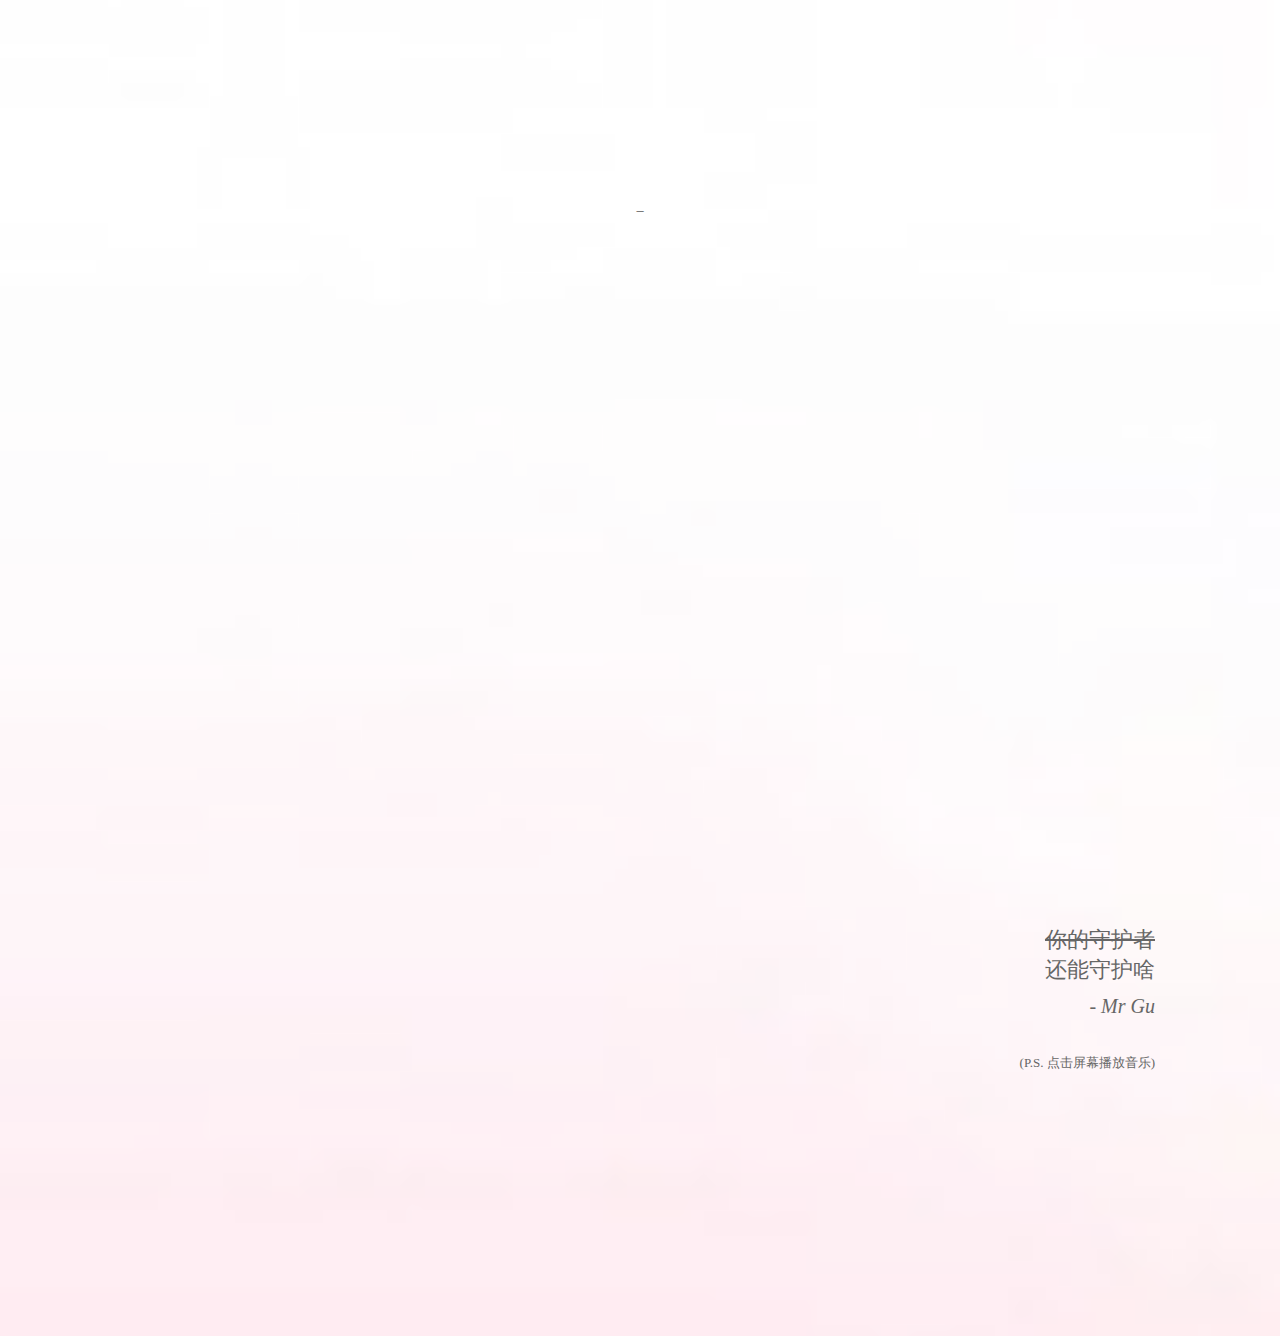
<file: index.html>
<!DOCTYPE html>
<html><head><meta http-equiv="Content-Type" content="text/html; charset=UTF-8">
    
    <meta name="viewport" content="width=750,user-scalable=no">
    <title>相识</title>
    <style type="text/css">
        @font-face {
            font-family: digit;
        }
    </style>
    <link href="./start/default.css" type="text/css" rel="stylesheet">
</head>
<body>
    <div class="audio">
        <audio id="music" autoplay loop> 
          <source src="./start/darling.mp3" type="audio/mpeg">
        </audio>
    </div>
<div id="mainDiv" style="position:relative;width:100%;height: 1334px;">
    <div id="content" style="position:absolute;float: left; width:100% ;height:680px;left:0;top:0">
        <div id="code" style="position: absolute; float: left; width: 100%; height: 680px; top: 200px; text-align: center; margin-top: 0px;">
            <span class="space">
                    <span class="comments">Hi, girl</span><br>
                    <span class="comments">Are you ready?</span><br>
                    <span class="comments"></span><br>
                    <span class="comments"></span><br>
                    <span class="comments"></span><br>
                    <span class="comments"></span><br>
                    Boy i = <span class="keyword">new</span> Boy(<span class="string">"顾代辉"</span>);<br>
                    Girl u = <span class="keyword">new</span> Girl(<span class="string">"彭显清"</span>);<br>
                    <span class="comments"></span><br>
                    <span class="comments">在2020国庆前夕，</span><br>
                    <span class="comments">遇见了你，</span><br>

                    <span class="comments">喜欢你就像刚遇见汇编，</span><br>
                    <span class="comments">关心你的每个寄存器细节，</span><br>
                    <span class="comments">探索你的每个运行特点，</span><br>
                    <span class="comments">每块内存我都细心体会，</span><br>
                    <span class="comments">虽然不懂面向"对象"的奇特之美，</span><br>
                    <span class="comments">但想每个过程我都在细细品味。</span><br>
                    <span class="comments"></span><br>

                    <span class="keyword">meetyou()</span> {<br>
                        <span class="keyword">while</span>(true) {<br>
                        day = day + 1;<br>
                        love = love * love;<br>
                    }<br>
                    }<br>
            </span>
        </div>
    </div>
    <div id="loveHeart" style="position:absolute;float: left; width:100% ;height:840px;left:0;top:0px">
        <canvas id="garden" width="1280" height="840"></canvas>
        <div id="words" style="position: absolute; text-align: center; top: 840px; left: 0px;">
            <div id="messages" style="display: none;">
                故事就这样结束了？......
                <br>
                <a href="2.middle.html" id="accept">愿意你就点击</a>
            </div>
            <div id="loveu" style="display: block;">
                <del>你的守护者</del>
                <br>
                还能守护啥
                <br>
                <div class="signature">- Mr Gu</div><br/>
                <div class="mark">(P.S. 点击屏幕播放音乐)</div>
            </div>
        </div>
    </div>
</div>
<script type="text/javascript" src="./start/jquery.js"></script>
<script type="text/javascript" src="./start/garden.js"></script>
<script type="text/javascript" src="./start/functions.js"></script>
<script type="text/javascript">
        var offsetX = $("#loveHeart").width() / 2;
        var offsetY = $("#loveHeart").height() / 2 - 55;
        if (!document.createElement('canvas').getContext) {
            var msg = document.createElement("div");
            msg.id = "errorMsg";
            msg.innerHTML = "Your browser doesn't support HTML5!<br/>Recommend use Chrome 14+/IE 9+/Firefox 7+/Safari 4+";
            document.body.appendChild(msg);
            $("#code").css("display", "none")
            $("#copyright").css("position", "absolute");
            $("#copyright").css("bottom", "10px");
            document.execCommand("stop");
        } else {
            $('body').click(function(){
                var globalAudio=document.getElementById("music");
                globalAudio.play();
            }); 

            setTimeout(function () {
                adjustWordsPosition();
                startHeartAnimation();
            }, 10000);

            adjustCodePosition();
            $("#code").typewriter();
            
            setTimeout(function () {
                showMessages();
            }, 64000);
        }
</script>


</body></html>
</file>
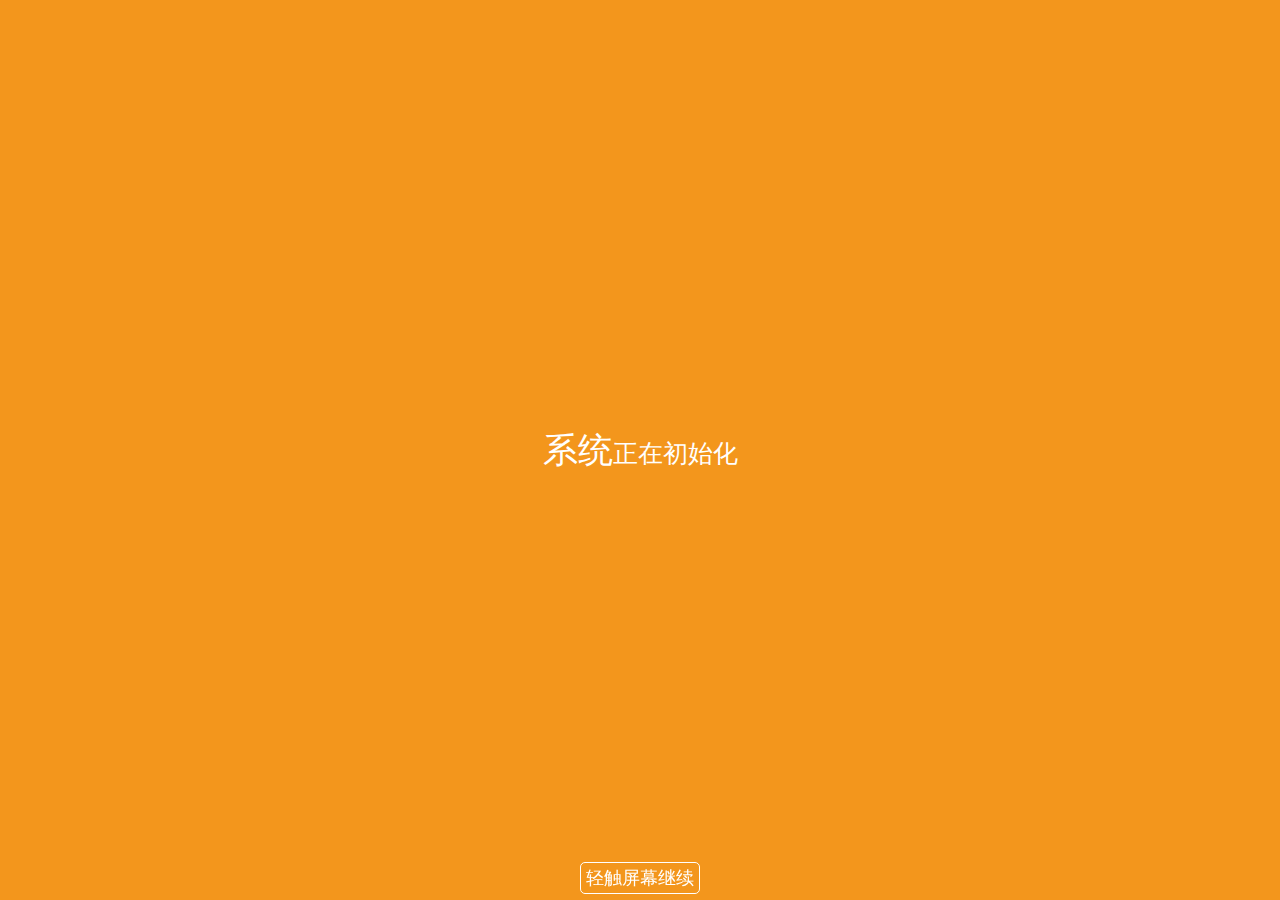
<file: 2.middle.html>
<!DOCTYPE html>
<!-- saved from url=(0022)https://love.4d4k.com/ -->
<html><head><meta http-equiv="Content-Type" content="text/html; charset=UTF-8">
    
    <meta name="viewport" content="width=device-width,user-scalable=no">
    <meta name="author" content="ShaoZeMing,szm19920426@gmail.com beijing">

    <meta http-equiv="Cache-Control" content="no-siteapp">

    <!--嘿嘿，禁止缩放-->
    <link rel="apple-touch-icon-precomposed" href="https://love.4d4k.com/public/1.png">
    <meta name="format-detection" content="telephone=no">
    <title>我喜欢你</title>
    <style type="text/css">
        body {
            text-align: center;
            margin: 0px;
            padding: 0px;
            font-size: 25px;
            color: #FFF;
            font-family: "微软雅黑";
            background: #f3961c;
        }
        div {
            text-align: left;
        }
        .tittle {
            width: 100%;
            background: #f3961c;
            top: 0px;
            height: 100%;
            z-index: 0;
            position: absolute;
            position: fixed !important;
            display: none;
            cursor: default;
        }

        .big {
            font-family: "微软雅黑";
            color: #FFF;
            font-size: 35px;
        }
        .tishi {
            position: absolute;
            position: fixed !important;
            z-index: 99;
            bottom: 10px;
            width: 100%;
            text-align: center;
        }
        .tishiContent {
            border: 1px solid #FFF;
            font-size: 18px;
            padding: 5px;
            cursor: pointer;
            border-radius: 5px;
        }
    </style>

</head>

<body>
<section style="text-align: center">
    <div class="tittle" id="t-1" style="display: block;">
        <table width="100%" border="0" height="100%">
            <tbody>
            <tr>
                <td align="center"><span class="big">系统</span>正在初始化</td>
            </tr>
            </tbody>
        </table>
    </div>

    <div class="tittle" id="t-2" style="display: none;">
        <table width="100%" border="0" height="100%">
            <tbody>
            <tr>
                <td align="center"><span class="big">宝贝</span>请留步</td>
            </tr>
            </tbody>
        </table>
    </div>

    <div class="tittle" id="t-3" style="display: none;">
        <table width="100%" border="0" height="100%">
            <tbody>
            <tr>
                <td align="center">天王<span class="big">盖地虎</span></td>
            </tr>
            </tbody>
        </table>
    </div>
   <div class="tittle" id="t-4" style="display: none;">
        <table width="100%" border="0" height="100%">
            <tbody>
            <tr>
                <td align="center">宝塔<span class="big">镇河妖</span></td>
            </tr>
            </tbody>
        </table>
    </div>


    <div class="tittle" id="t-5" style="display: none;">
        <table width="100%" border="0" height="100%">
            <tbody>
            <tr>
                <td align="center"><br>天空<span class="big">很蓝</span></td>
            </tr>
            </tbody>
        </table>
    </div>

    <div class="tittle" id="t-6" style="">
        <table width="100%" border="0" height="100%">
            <tbody>
            <tr>
                <td align="center"><br>地域<span class="big">无疆</span></td>
            </tr>
            </tbody>
        </table>
    </div>

    <div class="tittle" id="t-7" style="">
        <table width="100%" border="0" height="100%">
            <tbody>
            <tr>
                <td align="center"><br>我想告诉<span class="big">你</span></td>
            </tr>
            </tbody>
        </table>
    </div>
    <div class="tittle" id="t-8" style="">
        <table width="100%" border="0" height="100%">
            <tbody>
            <tr>
                <td align="center"><br><span class="big">你</span>是个憨包！哈哈哈</td>
            </tr>
            </tbody>
        </table>
    </div>

</section>
<div align="center" class="tishi">
    <span class="tishiContent">轻触屏幕继续</span>
</div>
<script type="text/javascript" src="./middle/jquery.min.js"></script>
<script>
    $(document).ready(function (e) {
        $(document).scrollTop(300);
        /*移动滚动条到最下方*/
        timer = setInterval("$.change()", 3000);
        t = 0;
        $("#t-" + t).fadeIn();
        $(document).click(
            function () {
                /*如果用户点击了，就取消自动播放*/
                clearInterval(timer);
                $.change();
            }
        );

        /*切换*/
        $.change = function () {
            t++;
            if (t <= $(".tittle").length) {
                $(".tittle").slideUp(1500).fadeOut();
                $("#t-" + t).slideDown(1500).fadeIn();
            } else {
                localStorage["index"] = "1";
                window.location = "3.end.html";
            }
        }
    });
</script>


</body></html>
</file>
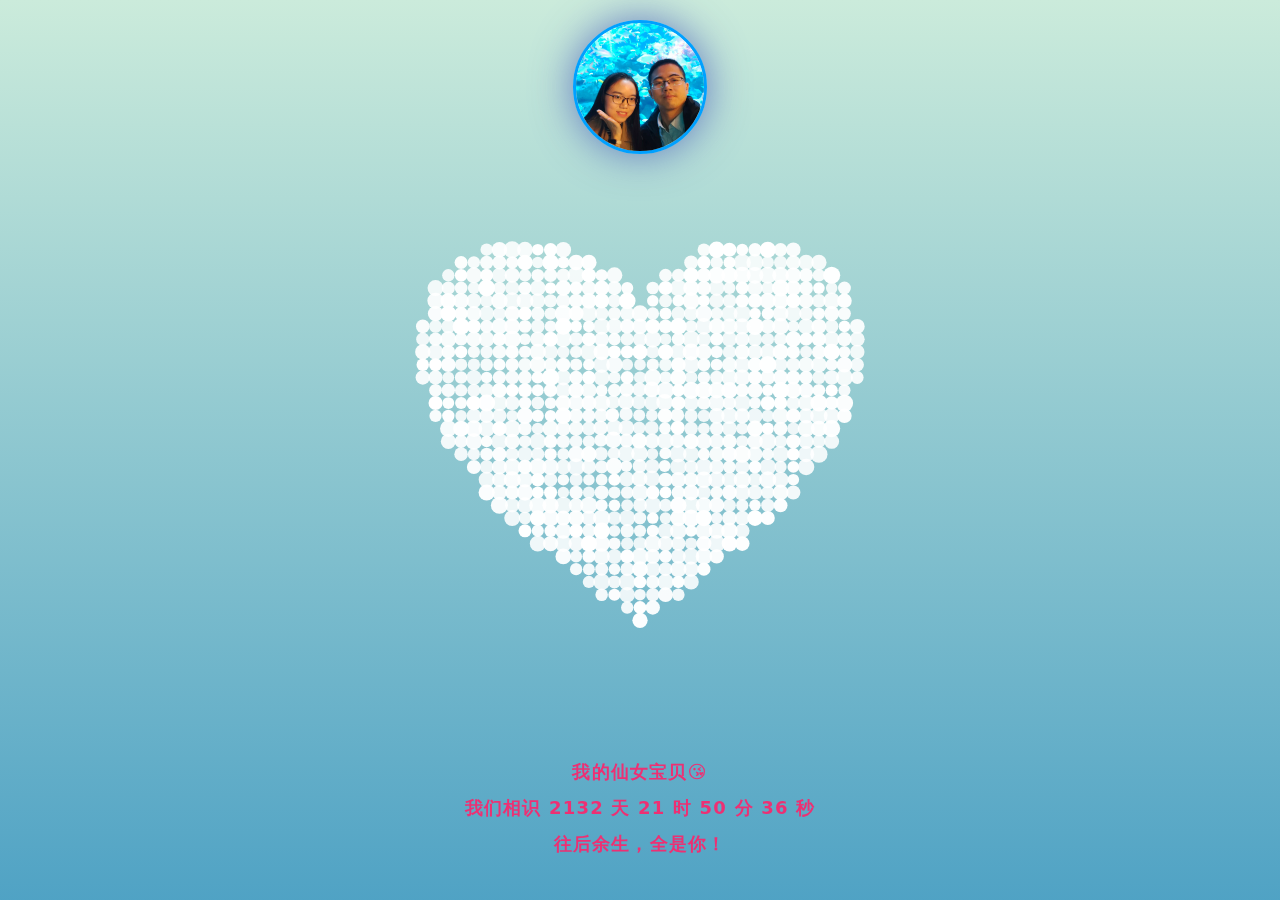
<file: 3.end.html>
<html>
    <head>
        <meta http-equiv="Content-Type" content="text/html; charset=UTF-8">
        <title>相知</title>
        <meta name="viewport" content="width=device-width, initial-scale=1.0">
        <meta name="viewport" content="width=device-width, initial-scale=1.0, maximum-scale=1.0, user-scalable=0">
        <!--<meta itemprop="image" content="./images/fenxiang.png" />-->
        <style>
            html {
                height: 100%;
            }
            body {
                font-family: "Helvetica Neue", "Luxi Sans", "DejaVu Sans", Tahoma, "Hiragino Sans GB", "Microsoft Yahei", sans-serif;
                background: #79a8ae;
                color: #CFEBE4;
                font-size: 18px;
                line-height: 2;
                letter-spacing: 1.2px;
                margin: 0;
            }
            a {
                color: #ebf7f4;
            }
            .body--ready {
                background: -webkit-linear-gradient(top, rgb(203, 235, 219) 0%, rgb(55, 148, 192) 120%);
                background: -moz-linear-gradient(top, rgb(203, 235, 219) 0%, rgb(55, 148, 192) 120%);
                background: -o-linear-gradient(top, rgb(203, 235, 219) 0%, rgb(55, 148, 192) 120%);
                background: -ms-linear-gradient(top, rgb(203, 235, 219) 0%, rgb(55, 148, 192) 120%);
                background: linear-gradient(top, rgb(203, 235, 219) 0%, rgb(55, 148, 192) 120%);
            }
            .text {
                position: fixed;
                bottom: 100px;
                text-align: center;
                width: 100%;
            }
            .canvas {
                margin: 0 auto;
                display: block;
            }
            img#logo {
                width: 128px;
                background-size: cover;
                border-radius: 200px;
                box-shadow: 0px 0px 40px rgba(63, 81, 181, 0.72);
                border: 3px solid #00a0ff;
                opacity: 1;
                margin: 0 auto;
                margin-top: 20px;
                margin-bottom: 20px;
                transition: all 1.0s;
            }
            #logo:hover {
                box-shadow: 0 0 10px #fff;
                -webkit-box-shadow: 0 0 19px #fff;
                transform: rotate(360deg);
                -ms-transform: rotate(360deg); /* IE 9 */
                -moz-transform: rotate(360deg); /* Firefox */
                -webkit-transform: rotate(360deg); /* Safari 和 Chrome */
                -o-transform: rotate(360deg); /* Opera */
                filter: progid:DXImageTransform.Microsoft.BasicImage(rotation=3);
            }
            .cs {
                width: 100%;
                height: 100%;
                margin: 0 auto;
                position: absolute;
                text-align: center;
            }
            .text {
                position: fixed;
                bottom: 20px;
                text-align: center;
                width: 100%;
                font-weight: bold;
            }
            .text-right {
                position: fixed;
                bottom: 50px;
                text-align: right;
                width: 100%;
                font-weight: bold;
            }
        </style>
</head>    
<body>
    <div class="audio">
        <audio id="music" autoplay loop> 
            <source src="./end/faded.mp3" type="audio/mpeg">
        </audio>
    </div>
    <!--头像-->
    <div class="cs">
        <img src="./end/our.jpg" id="logo">
    </div>
    <canvas class="canvas" width="1820" height="905"></canvas>
    <p class="text" style="color: #ed3073;">我的仙女宝贝😘<br/>
        我们相识
    <span id="span_dt_dt"></span><br/>
        往后余生，全是你！
    </p>
    <script language="javascript">
        function show_date_time() {
            window.setTimeout("show_date_time()", 1000);
            BirthDay = new Date("09/20/2020 10:00:00");
            today = new Date();
            timeold = (today.getTime() - BirthDay.getTime());
            sectimeold = timeold / 1000;
            secondsold = Math.floor(sectimeold);
            msPerDay = 24 * 60 * 60 * 1000;
            e_daysold = timeold / msPerDay
            daysold = Math.floor(e_daysold);
            e_hrsold = (e_daysold - daysold) * 24;
            hrsold = Math.floor(e_hrsold);
            e_minsold = (e_hrsold - hrsold) * 60;
            minsold = Math.floor((e_hrsold - hrsold) * 60);
            seconds = Math.floor((e_minsold - minsold) * 60);
            span_dt_dt.innerHTML = daysold + " 天 " + hrsold + " 时 " + minsold + " 分 " + seconds + " 秒 ";
        }
        show_date_time();
    </script>
    <script>
        var S = {
            init: function () {
                S.Drawing.init('.canvas');
                document.body.classList.add('body--ready');
                S.UI.simulate("❤️|亲爱|的|彭|老师|我的|宝贝|遇见|你|是|我的|缘分|表白|你|是|我的|福分|❤|你|让我|感觉|一切|那么|美好|❤️|往后|余生|让|我们|能|一起|分享|喜悦|一起|分担|烦恼|❤|一起|吃饭|睡觉|生活|一起|读书|诗|和|远方|❤️|一起|面|对|挑|战|加油|#countdown 5|宝贝|I|love|you|我|爱|你|❤️|#time");
                S.Drawing.loop(function () {
                    S.Shape.render();
                });
            }
        };
        S.Drawing = (function () {
            var canvas,
                context,
                renderFn,
                requestFrame = window.requestAnimationFrame ||
                    window.webkitRequestAnimationFrame ||
                    window.mozRequestAnimationFrame ||
                    window.oRequestAnimationFrame ||
                    window.msRequestAnimationFrame ||
                    function (callback) {
                        window.setTimeout(callback, 1000 / 60);
                    };
            return {
                init: function (el) {
                    canvas = document.querySelector(el);
                    context = canvas.getContext('2d');
                    this.adjustCanvas();
                    window.addEventListener('resize', function (e) {
                        S.Drawing.adjustCanvas();
                    });
                },
                loop: function (fn) {
                    renderFn = !renderFn ? fn : renderFn;
                    this.clearFrame();
                    renderFn();
                    requestFrame.call(window, this.loop.bind(this));
                },
                adjustCanvas: function () {
                    canvas.width = window.innerWidth - 100;
                    canvas.height = window.innerHeight - 30;
                },
                clearFrame: function () {
                    context.clearRect(0, 0, canvas.width, canvas.height);
                },
                getArea: function () {
                    return {w: canvas.width, h: canvas.height};
                },
                drawCircle: function (p, c) {
                    context.fillStyle = c.render();
                    context.beginPath();
                    context.arc(p.x, p.y, p.z, 0, 2 * Math.PI, true);
                    context.closePath();
                    context.fill();
                }
            };
        }());
        S.UI = (function () {
            var interval,
                currentAction,
                time,
                maxShapeSize = 30,
                sequence = [],
                cmd = '#';
            function formatTime(date) {
                var h = date.getHours(),
                    m = date.getMinutes(),
                    m = m < 10 ? '0' + m : m;
                return h + ':' + m;
            }
            function getValue(value) {
                return value && value.split(' ')[1];
            }
            function getAction(value) {
                value = value && value.split(' ')[0];
                return value && value[0] === cmd && value.substring(1);
            }
            function timedAction(fn, delay, max, reverse) {
                clearInterval(interval);
                currentAction = reverse ? max : 1;
                fn(currentAction);
                if (!max || (!reverse && currentAction < max) || (reverse && currentAction > 0)) {
                    interval = setInterval(function () {
                        currentAction = reverse ? currentAction - 1 : currentAction + 1;
                        fn(currentAction);
                        if ((!reverse && max && currentAction === max) || (reverse && currentAction === 0)) {
                            clearInterval(interval);
                        }
                    }, delay);
                }
            }
            function performAction(value) {
                var action,
                    value,
                    current;
                sequence = typeof (value) === 'object' ? value : sequence.concat(value.split('|'));
                timedAction(function (index) {
                    current = sequence.shift();
                    action = getAction(current);
                    value = getValue(current);
                    switch (action) {
                        case 'countdown':
                            value = parseInt(value) || 10;
                            value = value > 0 ? value : 10;
                            timedAction(function (index) {
                                if (index === 0) {
                                    if (sequence.length === 0) {
                                        S.Shape.switchShape(S.ShapeBuilder.letter(''));
                                    } else {
                                        performAction(sequence);
                                    }
                                } else {
                                    S.Shape.switchShape(S.ShapeBuilder.letter(index), true);
                                }
                            }, 1000, value, true);
                            break;
                        case 'rectangle':
                            value = value && value.split('x');
                            value = (value && value.length === 2) ? value : [maxShapeSize, maxShapeSize / 2];
                            S.Shape.switchShape(S.ShapeBuilder.rectangle(Math.min(maxShapeSize, parseInt(value[0])), Math.min(maxShapeSize, parseInt(value[1]))));
                            break;
                        case 'circle':
                            value = parseInt(value) || maxShapeSize;
                            value = Math.min(value, maxShapeSize);
                            S.Shape.switchShape(S.ShapeBuilder.circle(value));
                            break;
                        case 'time':
                            var t = formatTime(new Date());
                            if (sequence.length > 0) {
                                S.Shape.switchShape(S.ShapeBuilder.letter(t));
                            } else {
                                timedAction(function () {
                                    t = formatTime(new Date());
                                    if (t !== time) {
                                        time = t;
                                        S.Shape.switchShape(S.ShapeBuilder.letter(time));
                                    }
                                }, 1000);
                            }
                            break;
                        default:
                            S.Shape.switchShape(S.ShapeBuilder.letter(current[0] === cmd ? 'HacPai' : current));
                    }
                }, 2000, sequence.length);
            }
            return {
                simulate: function (action) {
                    performAction(action);
                }
            };
        }());
        S.Point = function (args) {
            this.x = args.x;
            this.y = args.y;
            this.z = args.z;
            this.a = args.a;
            this.h = args.h;
        };
        S.Color = function (r, g, b, a) {
            this.r = r;
            this.g = g;
            this.b = b;
            this.a = a;
        };
        S.Color.prototype = {
            render: function () {
                return 'rgba(' + this.r + ',' + +this.g + ',' + this.b + ',' + this.a + ')';
            }
        };
        S.Dot = function (x, y) {
            this.p = new S.Point({
                x: x,
                y: y,
                z: 5,
                a: 1,
                h: 0
            });
            this.e = 0.07;
            this.s = true;
            this.c = new S.Color(255, 255, 255, this.p.a);
            this.t = this.clone();
            this.q = [];
        };
        S.Dot.prototype = {
            clone: function () {
                return new S.Point({
                    x: this.x,
                    y: this.y,
                    z: this.z,
                    a: this.a,
                    h: this.h
                });
            },
            _draw: function () {
                this.c.a = this.p.a;
                S.Drawing.drawCircle(this.p, this.c);
            },
            _moveTowards: function (n) {
                var details = this.distanceTo(n, true),
                    dx = details[0],
                    dy = details[1],
                    d = details[2],
                    e = this.e * d;
                if (this.p.h === -1) {
                    this.p.x = n.x;
                    this.p.y = n.y;
                    return true;
                }
                if (d > 1) {
                    this.p.x -= ((dx / d) * e);
                    this.p.y -= ((dy / d) * e);
                } else {
                    if (this.p.h > 0) {
                        this.p.h--;
                    } else {
                        return true;
                    }
                }
                return false;
            },
            _update: function () {
                if (this._moveTowards(this.t)) {
                    var p = this.q.shift();
                    if (p) {
                        this.t.x = p.x || this.p.x;
                        this.t.y = p.y || this.p.y;
                        this.t.z = p.z || this.p.z;
                        this.t.a = p.a || this.p.a;
                        this.p.h = p.h || 0;
                    } else {
                        if (this.s) {
                            this.p.x -= Math.sin(Math.random() * 3.142);
                            this.p.y -= Math.sin(Math.random() * 3.142);
                        } else {
                            this.move(new S.Point({
                                x: this.p.x + (Math.random() * 50) - 25,
                                y: this.p.y + (Math.random() * 50) - 25
                            }));
                        }
                    }
                }
                d = this.p.a - this.t.a;
                this.p.a = Math.max(0.1, this.p.a - (d * 0.05));
                d = this.p.z - this.t.z;
                this.p.z = Math.max(1, this.p.z - (d * 0.05));
            },
            distanceTo: function (n, details) {
                var dx = this.p.x - n.x,
                    dy = this.p.y - n.y,
                    d = Math.sqrt(dx * dx + dy * dy);
                return details ? [dx, dy, d] : d;
            },
            move: function (p, avoidStatic) {
                if (!avoidStatic || (avoidStatic && this.distanceTo(p) > 1)) {
                    this.q.push(p);
                }
            },
            render: function () {
                this._update();
                this._draw();
            }
        };
        S.ShapeBuilder = (function () {
            var gap = 13,
                shapeCanvas = document.createElement('canvas'),
                shapeContext = shapeCanvas.getContext('2d'),
                fontSize = 500,
                fontFamily = 'Avenir, Helvetica Neue, Helvetica, Arial, sans-serif';
            function fit() {
                shapeCanvas.width = Math.floor(window.innerWidth / gap) * gap;
                shapeCanvas.height = Math.floor(window.innerHeight / gap) * gap;
                shapeContext.fillStyle = 'red';
                shapeContext.textBaseline = 'middle';
                shapeContext.textAlign = 'center';
            }
            function processCanvas() {
                var pixels = shapeContext.getImageData(0, 0, shapeCanvas.width, shapeCanvas.height).data;
                dots = [],
                    pixels,
                    x = 0,
                    y = 0,
                    fx = shapeCanvas.width,
                    fy = shapeCanvas.height,
                    w = 0,
                    h = 0;
                for (var p = 0; p < pixels.length; p += (4 * gap)) {
                    if (pixels[p + 3] > 0) {
                        dots.push(new S.Point({
                            x: x,
                            y: y
                        }));
                        w = x > w ? x : w;
                        h = y > h ? y : h;
                        fx = x < fx ? x : fx;
                        fy = y < fy ? y : fy;
                    }
                    x += gap;
                    if (x >= shapeCanvas.width) {
                        x = 0;
                        y += gap;
                        p += gap * 4 * shapeCanvas.width;
                    }
                }
                return {dots: dots, w: w + fx, h: h + fy};
            }
            function setFontSize(s) {
                shapeContext.font = 'bold ' + s + 'px ' + fontFamily;
            }
            function isNumber(n) {
                return !isNaN(parseFloat(n)) && isFinite(n);
            }
            function init() {
                fit();
                window.addEventListener('resize', fit);
            }
            // Init
            init();
            return {
                imageFile: function (url, callback) {
                    var image = new Image(),
                        a = S.Drawing.getArea();
                    image.onload = function () {
                        shapeContext.clearRect(0, 0, shapeCanvas.width, shapeCanvas.height);
                        shapeContext.drawImage(this, 0, 0, a.h * 0.6, a.h * 0.6);
                        callback(processCanvas());
                    };
                    image.onerror = function () {
                        callback(S.ShapeBuilder.letter('What?'));
                    };
                    image.src = url;
                },
                circle: function (d) {
                    var r = Math.max(0, d) / 2;
                    shapeContext.clearRect(0, 0, shapeCanvas.width, shapeCanvas.height);
                    shapeContext.beginPath();
                    shapeContext.arc(r * gap, r * gap, r * gap, 0, 2 * Math.PI, false);
                    shapeContext.fill();
                    shapeContext.closePath();
                    return processCanvas();
                },
                letter: function (l) {
                    var s = 0;
                    setFontSize(fontSize);
                    s = Math.min(fontSize,
                        (shapeCanvas.width / shapeContext.measureText(l).width) * 0.8 * fontSize,
                        (shapeCanvas.height / fontSize) * (isNumber(l) ? 1 : 0.45) * fontSize);
                    setFontSize(s);
                    shapeContext.clearRect(0, 0, shapeCanvas.width, shapeCanvas.height);
                    shapeContext.fillText(l, shapeCanvas.width / 2, shapeCanvas.height / 2);
                    return processCanvas();
                },
                rectangle: function (w, h) {
                    var dots = [],
                        width = gap * w,
                        height = gap * h;
                    for (var y = 0; y < height; y += gap) {
                        for (var x = 0; x < width; x += gap) {
                            dots.push(new S.Point({
                                x: x,
                                y: y
                            }));
                        }
                    }
                    return {dots: dots, w: width, h: height};
                }
            };
        }());
        S.Shape = (function () {
            var dots = [],
                width = 0,
                height = 0,
                cx = 0,
                cy = 0;
            function compensate() {
                var a = S.Drawing.getArea();
                cx = a.w / 2 - width / 2;
                cy = a.h / 2 - height / 2;
            }
            return {
                shuffleIdle: function () {
                    var a = S.Drawing.getArea();
                    for (var d = 0; d < dots.length; d++) {
                        if (!dots[d].s) {
                            dots[d].move({
                                x: Math.random() * a.w,
                                y: Math.random() * a.h
                            });
                        }
                    }
                },
                switchShape: function (n, fast) {
                    var size,
                        a = S.Drawing.getArea();
                    width = n.w;
                    height = n.h;
                    compensate();
                    if (n.dots.length > dots.length) {
                        size = n.dots.length - dots.length;
                        for (var d = 1; d <= size; d++) {
                            dots.push(new S.Dot(a.w / 2, a.h / 2));
                        }
                    }
                    var d = 0,
                        i = 0;
                    while (n.dots.length > 0) {
                        i = Math.floor(Math.random() * n.dots.length);
                        dots[d].e = fast ? 0.25 : (dots[d].s ? 0.14 : 0.11);
                        if (dots[d].s) {
                            dots[d].move(new S.Point({
                                z: Math.random() * 20 + 10,
                                a: Math.random(),
                                h: 18
                            }));
                        } else {
                            dots[d].move(new S.Point({
                                z: Math.random() * 5 + 5,
                                h: fast ? 18 : 30
                            }));
                        }
                        dots[d].s = true;
                        dots[d].move(new S.Point({
                            x: n.dots[i].x + cx,
                            y: n.dots[i].y + cy,
                            a: 1,
                            z: 5,
                            h: 0
                        }));
                        n.dots = n.dots.slice(0, i).concat(n.dots.slice(i + 1));
                        d++;
                    }
                    for (var i = d; i < dots.length; i++) {
                        if (dots[i].s) {
                            dots[i].move(new S.Point({
                                z: Math.random() * 20 + 10,
                                a: Math.random(),
                                h: 20
                            }));
                            dots[i].s = false;
                            dots[i].e = 0.04;
                            dots[i].move(new S.Point({
                                x: Math.random() * a.w,
                                y: Math.random() * a.h,
                                a: 0.3, //.4
                                z: Math.random() * 4,
                                h: 0
                            }));
                        }
                    }
                },
                render: function () {
                    for (var d = 0; d < dots.length; d++) {
                        dots[d].render();
                    }
                }
            };
        }());
        S.init();
    </script>
    <script type="text/javascript">
        $('body').click(function(){
            var globalAudio=document.getElementById("music");
            globalAudio.play();
        });
    </script>
</body>
</html>
</file>
<file: start/default.css>
/*Download by http://www.codefans.net*/body {    margin: 0;    padding: 0;    width: 100%;    height:1336px;    font-size: 12px;    overflow: auto;    color: #FFF;    background: #FFF url(bg.jpeg) no-repeat;    background-size: 100%;}#mainDiv {    width: 100%;    height: 100%}/*#loveHeart {*/    /*float: left;*/    /*width: 480px;*/    /*height: 500px*//*}*/#garden {    width: 100%;    height: 100%}#elapseClock {    text-align: right;    font-size: 18px;    margin-top: 10px;    margin-bottom: 10px}#words {    font-family: "sans-serif";    width: 100%;    font-size: 16px;    color: #666}#messages {    display: none}#elapseClock .digit {    font-family: "digit";    font-size: 36px}#loveu {    padding: 5px;    font-size: 22px;    margin-top: 80px;    margin-right: 120px;    text-align: right;    display: none}#loveu .signature {    margin-top: 10px;    font-size: 20px;    font-style: italic}#loveu .mark {    margin-top: 10px;    font-size: 13px;}#code {    float: left;    width: 480px;    height:500px;    color: #333;    font-family: "Consolas", "Monaco", "Bitstream Vera Sans Mono", "Courier New", "sans-serif";    font-size: 12px}#code .string {    color: #2a36ff}#code .keyword {    color: #7f0055;    font-weight: bold}#code .placeholder {    margin-left: 15px}#code .space {    margin-left: 7px}#code .comments {    color: #3f7f5f}#errorMsg {    width: 100%;    text-align: center;    font-size: 24px;    position: absolute;    top: 100px;    left: 0}
</file>
